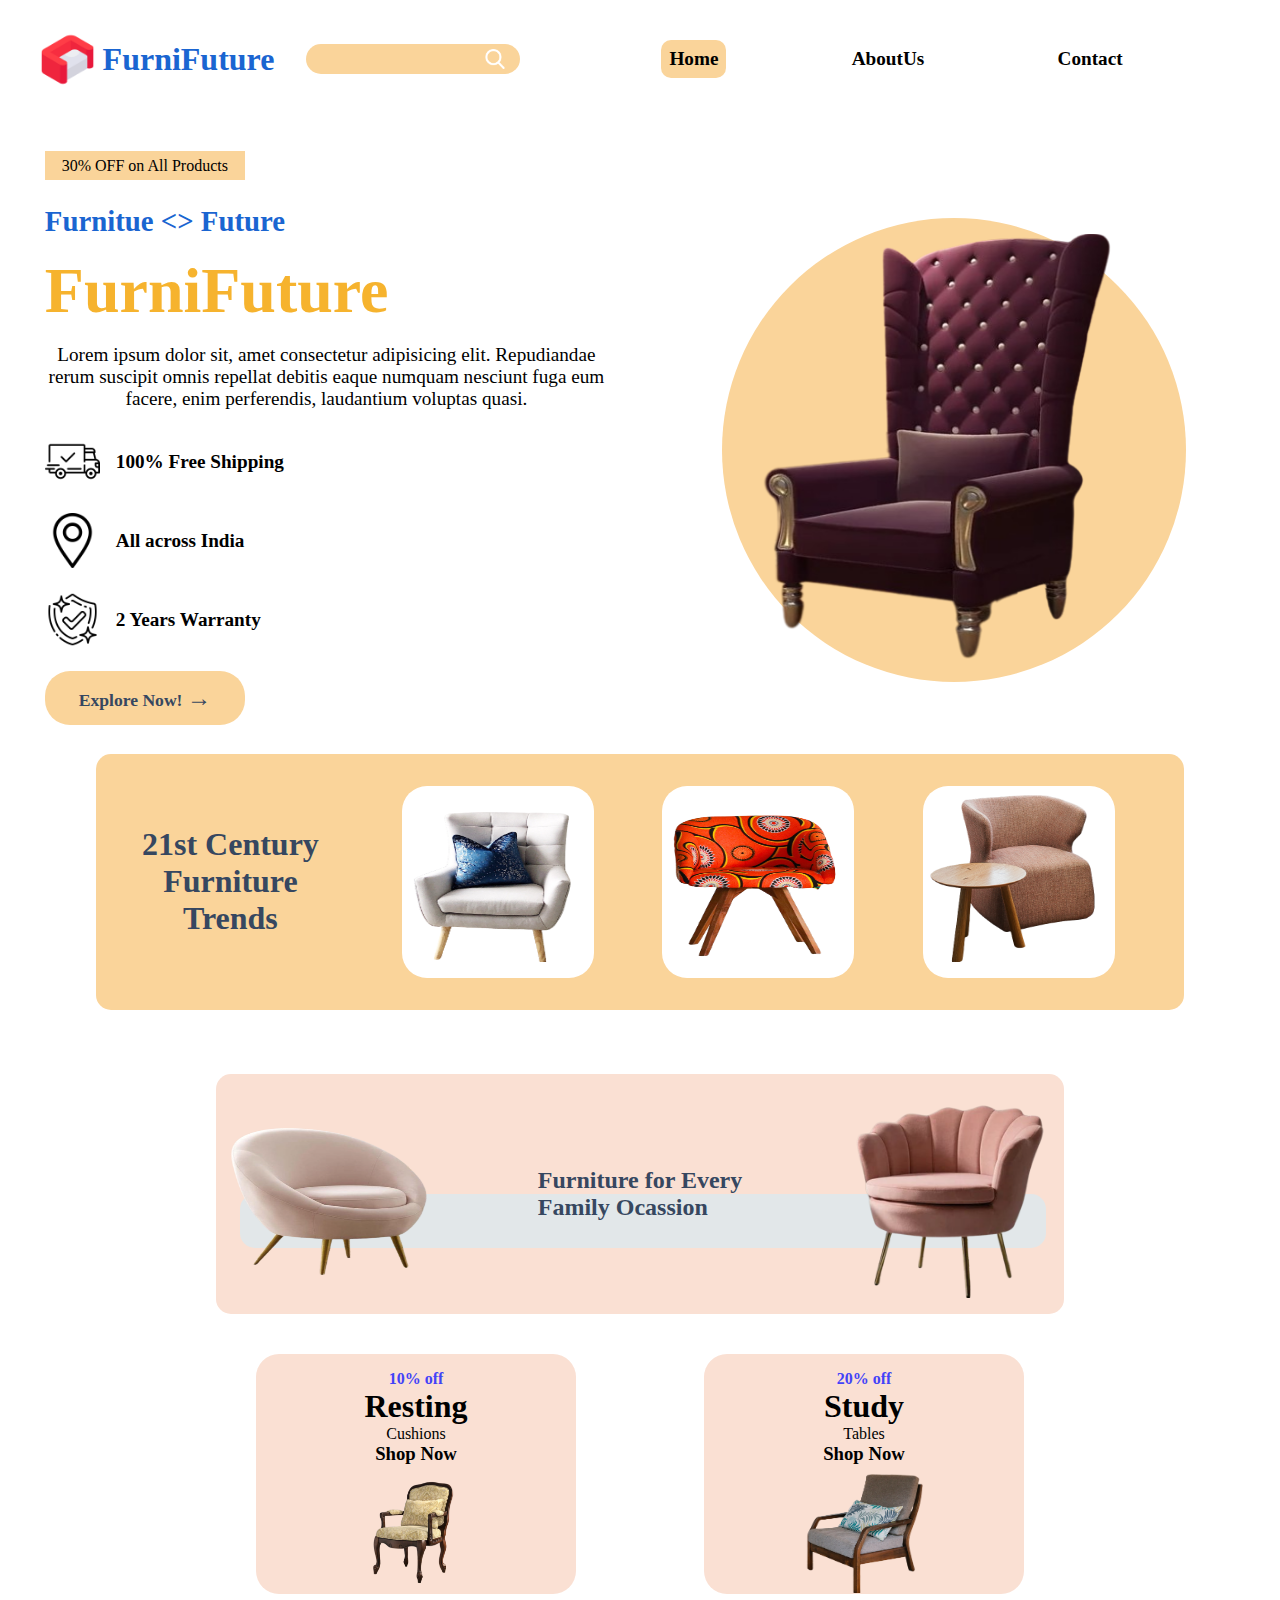
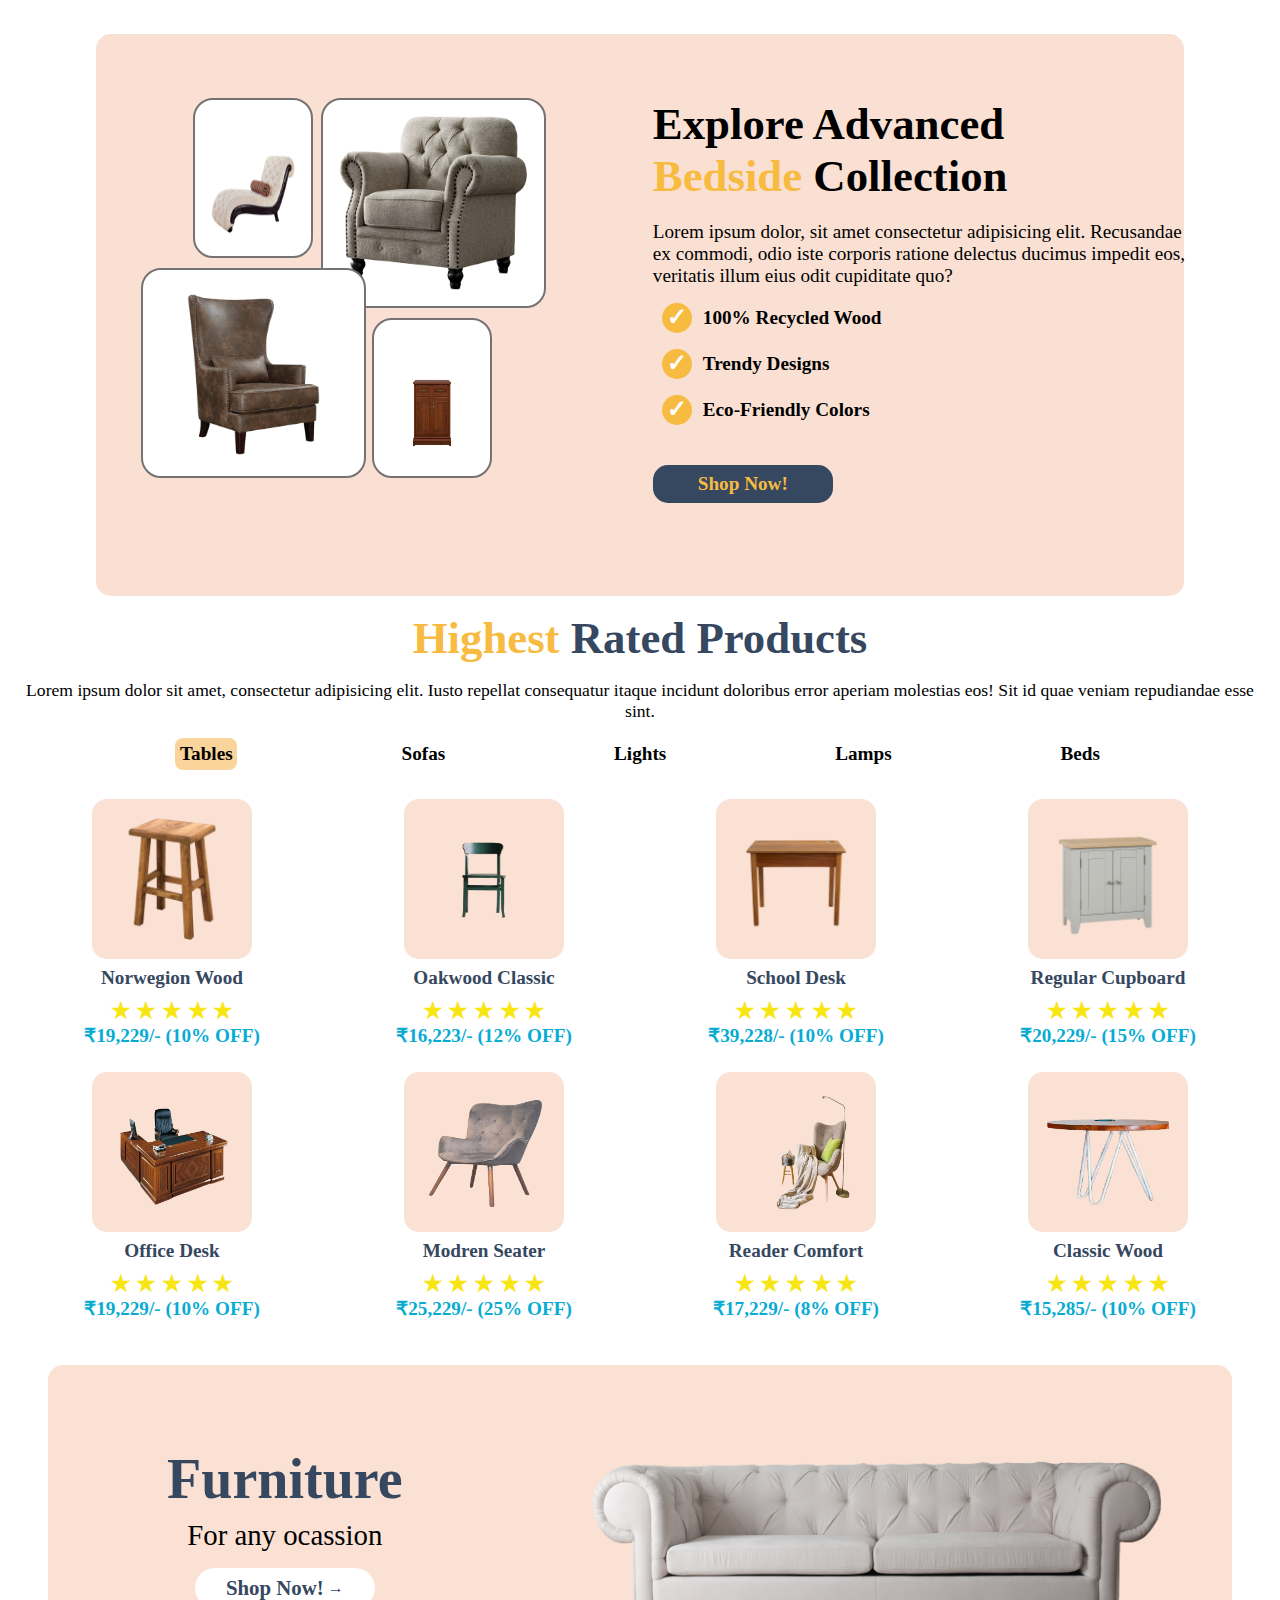
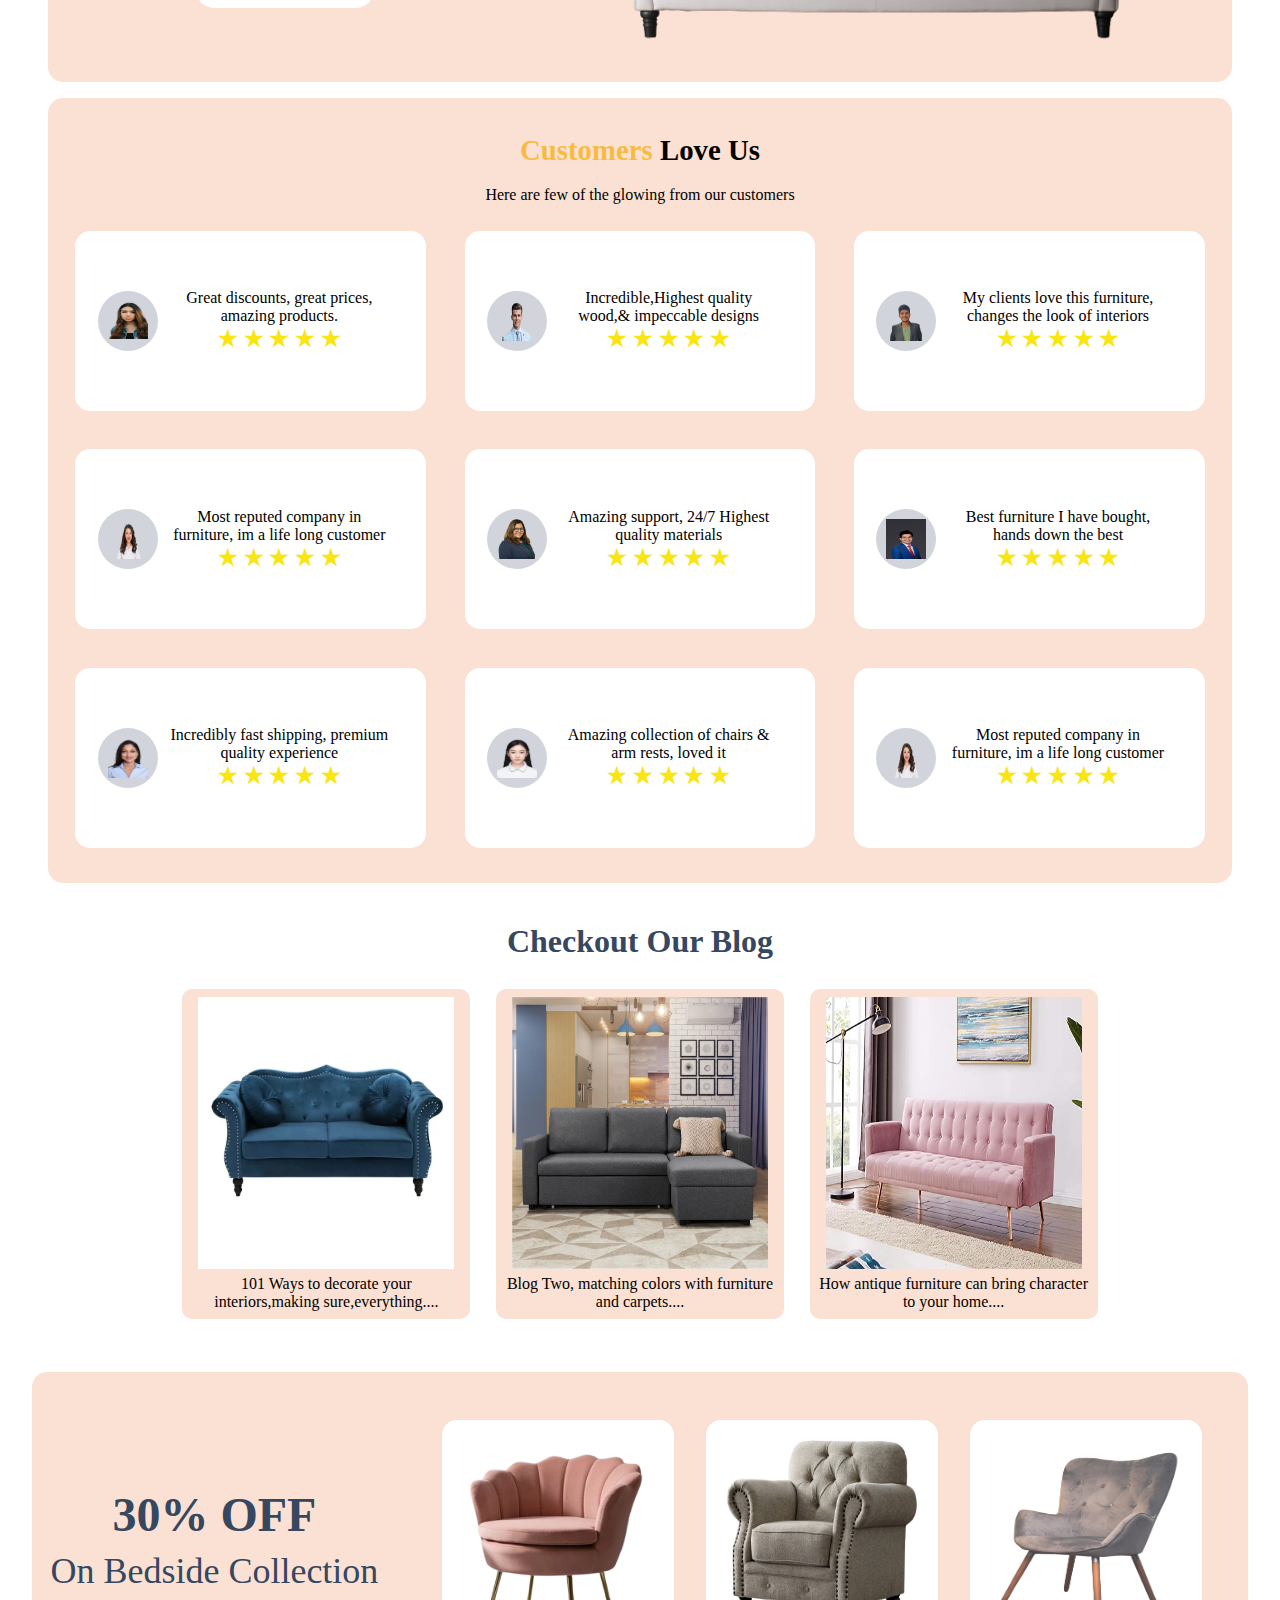
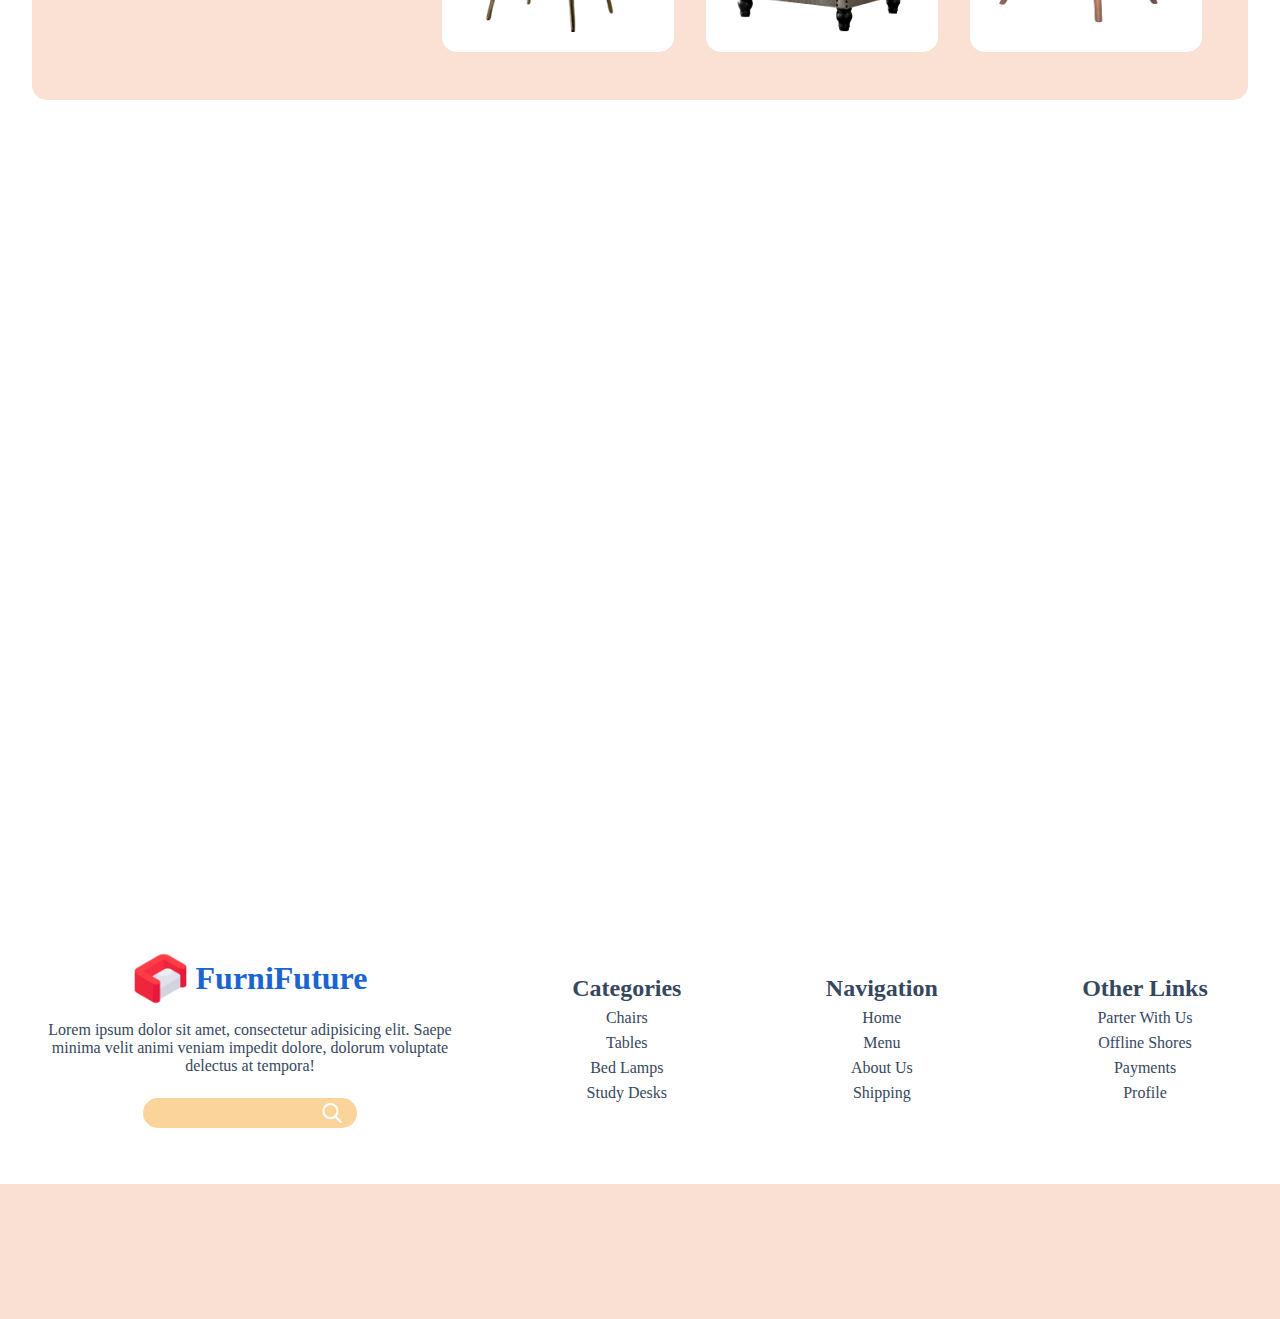
<file: index.html>
<!DOCTYPE html>
<html lang="en">

<head>
    <meta charset="UTF-8">
    <meta name="viewport" content="width=device-width, initial-scale=1.0">
    <title>FurniFuture</title>
    <link rel="icon" href="sofa.png">
    <link rel="stylesheet" href="style.css">
</head>

<body>
    <header>
        <div class="heading">
            <img src="sofa.png" alt="">
            <h1>FurniFuture</h1>
        </div>

        <form action="">
            <input type="text">
            <div class="search">
                <img src="search.png" alt="">
            </div>
        </form>
        <ul>
            <li style="background-color: #fad49a; border-radius: 10px;">Home</li>
            <li>AboutUs</li>
            <li>Contact</li>
        </ul>
    </header>

    <section class="two">
        <div class="left">
            <span id="discount">30% OFF on All Products</span>
            <h2>Furnitue <> Future</h2>
            <h1>FurniFuture</h1>
            <p style="text-align:center;" justify>Lorem ipsum dolor sit, amet consectetur adipisicing elit. Repudiandae rerum
                suscipit omnis repellat
                debitis eaque numquam nesciunt fuga eum facere, enim perferendis, laudantium voluptas quasi.</p>

            <div class="features">
                <div class="feature">
                    <img src="cargo.png" alt="">
                    <p>100% Free Shipping</p>
                </div>
                <div class="feature">
                    <img src="location.png" alt="">
                    <p>All across India</p>
                </div>
                <div class="feature">
                    <img src="warranty.png" alt="">
                    <p>2 Years Warranty</p>
                </div>
            </div>
            <div class="explore">
                <a href="explore.html"><button class="explore_button">Explore Now! <strong
                            style="font-size: 1.5rem;">→</strong></button></a>
            </div>


        </div>

        <div class="right">
            <img src="mainchair.png" alt="">
        </div>
    </section>

    <section class="three">
        <h1>21st Century Furniture Trends</h1>
        <div class="images">
            <div class="imgg"><img src="chair-2.png" alt=""></div>
            <div class="imgg"><img src="chair-3.png" alt=""></div>
            <div class="imgg"><img src="chair-1.png" alt=""></div>
        </div>

    </section>

    <section class="four">
        <div class="part_1">
            <img src="side-1.png" alt="">
            <h3>Furniture for Every <br>Family Ocassion</h3>
            <img src="side-2.png" alt="">
            <div class="design"></div>
        </div>
    </section>

    <section class="five">
        <div class="discount">
            <h4>10% off</h4>
            <h1>Resting</h1>
            <p>Cushions</p>
            <h3>Shop Now</h3>
            <img src="cushions-1.png.png" alt="">
        </div>
        <div class="discount">
            <h4>20% off</h4>
            <h1>Study</h1>
            <p>Tables</p>
            <h3>Shop Now</h3>
            <img src="cushions-2.png" alt="">
        </div>
    </section>

    <section class="six">
        <div class="left">
            <div class="six_img image1"><img src="left-1.png" alt=""></div>
            <div class="six_img image2"><img src="left-2.png" alt=""></div>
            <div class="six_img image3"><img src="left-3.png" alt=""></div>
            <div class="six_img image4"><img src="left-4.png" alt=""></div>
        </div>
        <div class="right">
            <h1 id="headd">Explore Advanced <span>Bedside</span> Collection</h1>
            <p>Lorem ipsum dolor, sit amet consectetur adipisicing elit. Recusandae ex commodi, odio iste corporis
                ratione delectus ducimus impedit eos, veritatis illum eius odit cupiditate quo?</p>
            <div class="pros">
                <div class="pro">
                    <h1 class="tick" style="color: white;">✓</h1>
                    <p>100% Recycled Wood</p>
                </div>
                <div class="pro">
                    <h1 class="tick" style="color: white;">✓</h1>
                    <p>Trendy Designs</p>
                </div>
                <div class="pro">
                    <h1 class="tick" style="color: white;">✓</h1>
                    <p>Eco-Friendly Colors</p>
                </div>
            </div>
            <button class="six_button">Shop Now!</button>

        </div>
    </section>

    <section class="seven">
        <h1><span>Highest</span> Rated Products</h1>
        <p>Lorem ipsum dolor sit amet, consectetur adipisicing elit. Iusto repellat consequatur itaque incidunt
            doloribus error aperiam molestias eos! Sit id quae veniam repudiandae esse sint.</p>
        <ul>
            <li style="background-color: #fad49a; border-radius: 8px;">Tables</li>
            <li>Sofas</li>
            <li>Lights</li>
            <li>Lamps</li>
            <li>Beds</li>
        </ul>
        <div class="products">
            <div class="product">
                <img src="page7_1.png" alt="">
                <h1>Norwegion Wood</h1>
                <h3 class="star">★ ★ ★ ★ ★</h3>
                <h2>₹19,229/- <span>(10% OFF)</span></h2>
            </div>
            <div class="product">
                <img src="page7_2.png" alt="">
                <h1>Oakwood Classic</h1>
                <h3 class="star">★ ★ ★ ★ ★</h3>
                <h2>₹16,223/- <span>(12% OFF)</span></h2>
            </div>
            <div class="product">
                <img src="page7_3.png" alt="">
                <h1>School Desk</h1>
                <h3 class="star">★ ★ ★ ★ ★</h3>
                <h2>₹39,228/- <span>(10% OFF)</span></h2>
            </div>
            <div class="product">
                <img src="page7_4.png" alt="">
                <h1>Regular Cupboard</h1>
                <h3 class="star">★ ★ ★ ★ ★</h3>
                <h2>₹20,229/- <span>(15% OFF)</span></h2>
            </div>
            <div class="product">
                <img src="page7_5.png" alt="">
                <h1>Office Desk</h1>
                <h3 class="star">★ ★ ★ ★ ★</h3>
                <h2>₹19,229/- <span>(10% OFF)</span></h2>
            </div>
            <div class="product">
                <img src="page7_6.png" alt="">
                <h1>Modren Seater</h1>
                <h3 class="star">★ ★ ★ ★ ★</h3>
                <h2>₹25,229/- <span>(25% OFF)</span></h2>
            </div>
            <div class="product">
                <img src="page7_7.png" alt="">
                <h1>Reader Comfort</h1>
                <h3 class="star">★ ★ ★ ★ ★</h3>
                <h2>₹17,229/- <span>(8% OFF)</span></h2>
            </div>
            <div class="product">
                <img src="page7_8.png" alt="">
                <h1>Classic Wood</h1>
                <h3 class="star">★ ★ ★ ★ ★</h3>
                <h2>₹15,285/- <span>(10% OFF)</span></h2>
            </div>
        </div>

        <div class="bottom">
            <div class="left">
                <h1>Furniture</h1>
                <p>For any ocassion</p>
                <button>Shop Now!<strong
                        style="font-size: 1rem; width: 20px; font-weight: bolder; padding: 4px;">→</strong></button>
            </div>
            <div class="right">
                <img src="bigSofa.png" alt="">
            </div>
        </div>
    </section>

    <section class="eight">
        <h1><span>Customers</span> Love Us</h1>
        <p>Here are few of the glowing from our customers</p>
        <div class="reviews">

            <!-- <div class="first"> -->
            <div class="review">
                <div class="left">
                    <div><img src="c1.png" alt=""></div>
                </div>
                <div class="right">
                    <p>Great discounts, great prices, amazing products.</p>
                    <h3 class="star">★ ★ ★ ★ ★</h3>
                </div>
            </div>
            <div class="review">
                <div class="left"><img src="c2.png" alt=""></div>
                <div class="right">
                    <p>Incredible,Highest quality wood,& impeccable designs</p>
                    <h3 class="star">★ ★ ★ ★ ★</h3>
                </div>
            </div>
            <div class="review">
                <div class="left"><img src="c3.png" alt=""></div>
                <div class="right">
                    <p>My clients love this furniture, changes the look of interiors</p>
                    <h3 class="star">★ ★ ★ ★ ★</h3>
                </div>
            </div>
            <!-- </div> -->
            <!-- <div class="second"> -->
            <div class="review">
                <div class="left"><img src="c4.png" alt=""></div>
                <div class="right">
                    <p>Most reputed company in furniture, im a life long customer</p>
                    <h3 class="star">★ ★ ★ ★ ★</h3>
                </div>
            </div>
            <div class="review">
                <div class="left"><img src="c5.png" alt=""></div>
                <div class="right">
                    <p>Amazing support, 24/7 Highest quality materials</p>
                    <h3 class="star">★ ★ ★ ★ ★</h3>
                </div>
            </div>
            <!-- </div> -->
            <!-- <div class="third"> -->
            <div class="review">
                <div class="left"><img src="c6.png" alt=""></div>
                <div class="right">
                    <p>Best furniture I have bought, hands down the best</p>
                    <h3 class="star">★ ★ ★ ★ ★</h3>
                </div>
            </div>
            <div class="review">
                <div class="left"><img src="c7.png" alt=""></div>
                <div class="right">
                    <p>Incredibly fast shipping, premium quality experience</p>
                    <h3 class="star">★ ★ ★ ★ ★</h3>
                </div>
            </div>
            <div class="review">
                <div class="left"><img src="c8.png" alt=""></div>
                <div class="right">
                    <p>Amazing collection of chairs & arm rests, loved it</p>
                    <h3 class="star">★ ★ ★ ★ ★</h3>
                </div>
            </div>
            <!-- </div> -->
            <div class="review">
                <div class="left"><img src="c4.png" alt=""></div>
                <div class="right">
                    <p>Most reputed company in furniture, im a life long customer</p>
                    <h3 class="star">★ ★ ★ ★ ★</h3>
                </div>
            </div>
        </div>
    </section>
    <h1 style="text-align: center; margin-top: 2.5rem; color: #364760;" class="nine_head">Checkout Our Blog</h1>
    <section class="nine">

        <div class="blog">
            <img src="blog1.png" alt="">
            <p>101 Ways to decorate your interiors,making sure,everything....</p>
        </div>
        <div class="blog">
            <img src="blog2.png" alt="">
            <p>Blog Two, matching colors with furniture and carpets....</p>
        </div>
        <div class="blog">
            <img src="blog3.png" alt="">
            <p>How antique furniture can bring character to your home....</p>
        </div>
    </section>

    <section class="ten">
        <div class="data">
            <h1 style="color:#364760;">30% OFF</h1>
            <h2 style="color: #364760;">On Bedside Collection</h2>
        </div>
        <div class="imggg">
            <div class="imgs">
                <img src="bedside1.png" alt="">
            </div>
            <div class="imgs">
                <img src="bedside2.png" alt="">
            </div>
            <div class="imgs">
                <img src="bedside3.png" alt="">
            </div>
        </div>
    </section>

    <section class="map">
        <iframe
            src="https://www.google.com/maps/embed?pb=!1m18!1m12!1m3!1d60885.92101598687!2d78.33237604863281!3d17.489839399999997!2m3!1f0!2f0!3f0!3m2!1i1024!2i768!4f13.1!3m3!1m2!1s0x3bcb91252df7a861%3A0x85855bfeef2fe68b!2sTOWN%20FURNITURE!5e0!3m2!1sen!2sin!4v1712148063319!5m2!1sen!2sin"
            width="600" height="450" style="border:0;" allowfullscreen="" loading="lazy"
            referrerpolicy="no-referrer-when-downgrade"></iframe>

    </section>

    <footer>
        <div class="left">
            <div class="heading">
                <img src="sofa.png" alt="">
                <h1>FurniFuture</h1>
            </div>
            <p>Lorem ipsum dolor sit amet, consectetur adipisicing elit. Saepe minima velit animi veniam impedit dolore,
                dolorum voluptate delectus at tempora!</p>

            <form action="">
                <input type="text">
                <div class="search">
                    <img src="search.png" alt="">
                </div>
            </form>
        </div>
        <div class="right">
            <div class="info">
                <h2>Categories</h2>
                <ul>
                    <li>Chairs</li>
                    <li>Tables</li>
                    <li>Bed Lamps</li>
                    <li>Study Desks</li>
                </ul>
            </div>
            <div class="info">
                <h2>Navigation</h2>
                <ul>
                    <li>Home</li>
                    <li>Menu</li>
                    <li>About Us</li>
                    <li>Shipping</li>
                </ul>
            </div>
            <div class="info">
                <h2>Other Links</h2>
                <ul>
                    <li>Parter With Us</li>
                    <li>Offline Shores</li>
                    <li>Payments</li>
                    <li>Profile</li>
                </ul>
            </div>
        </div>

    </footer>

    <section class="empty"></section>

</body>

</html>
</file>
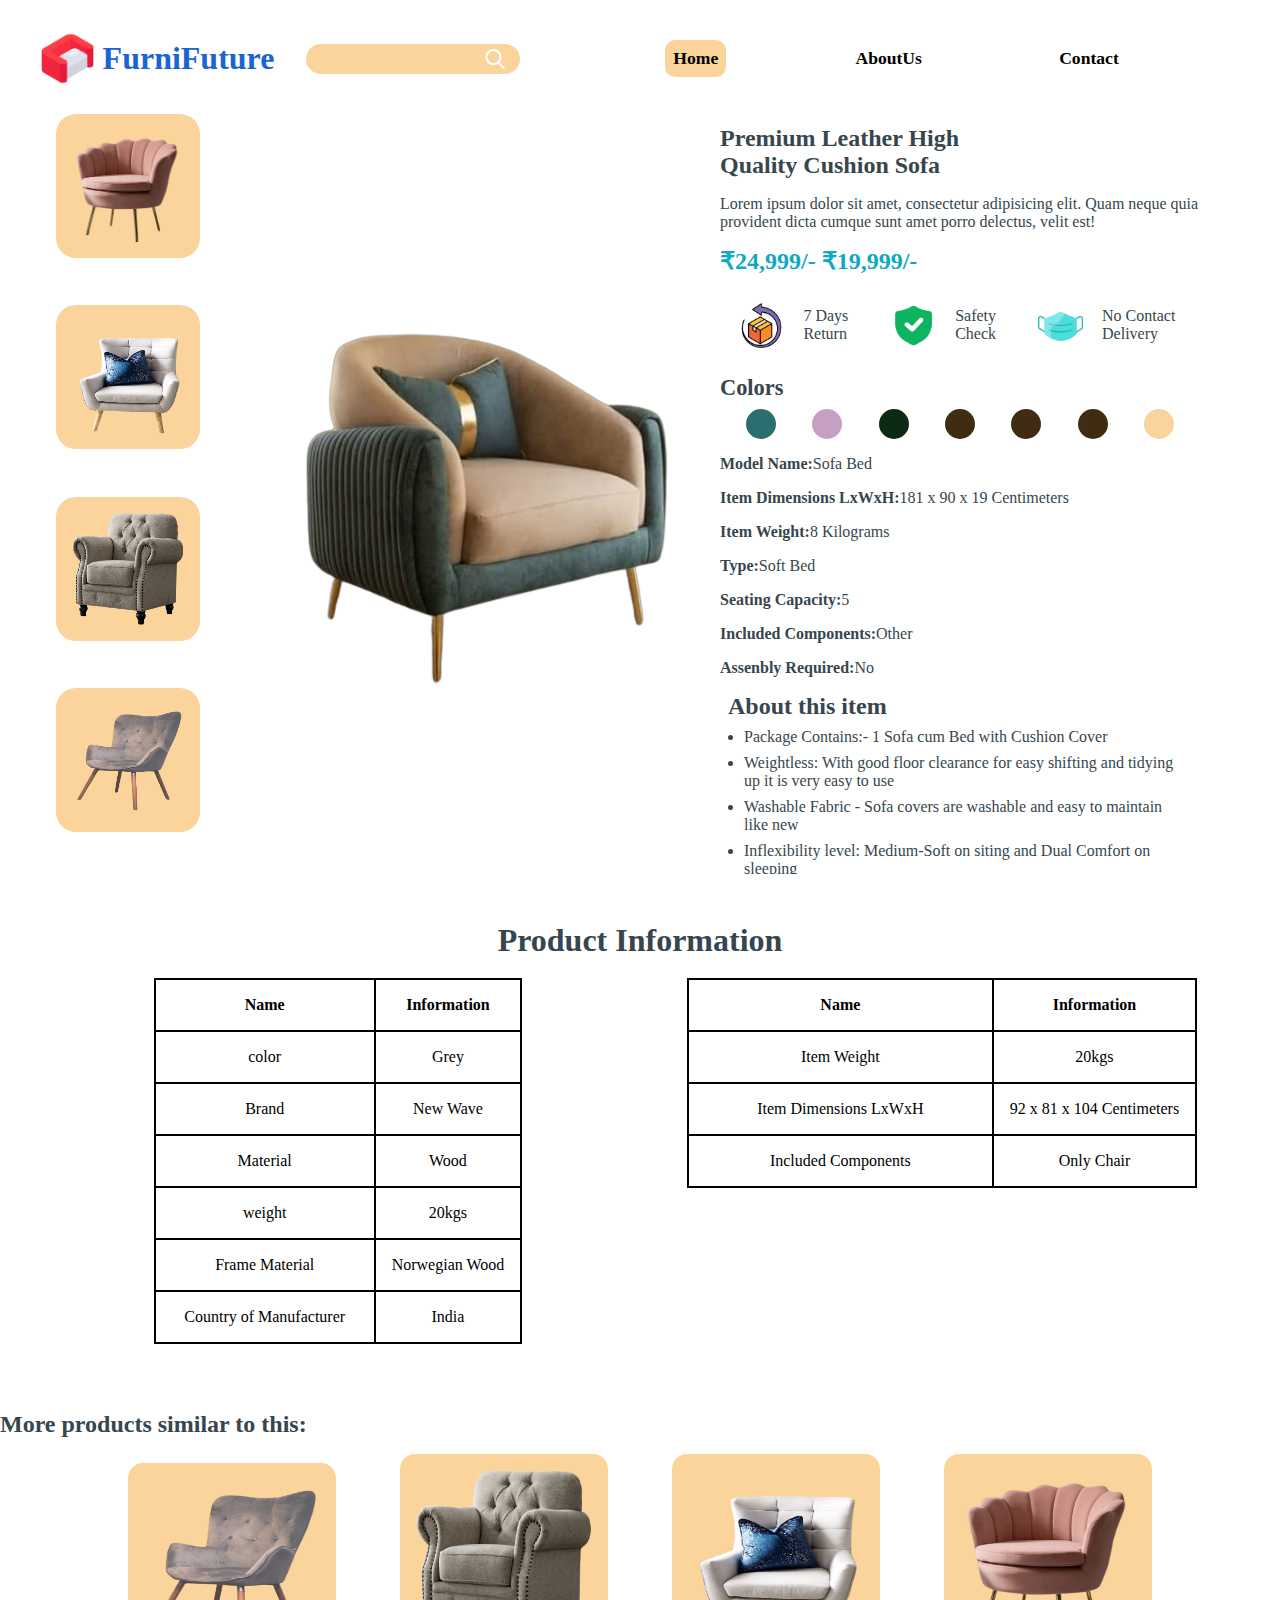
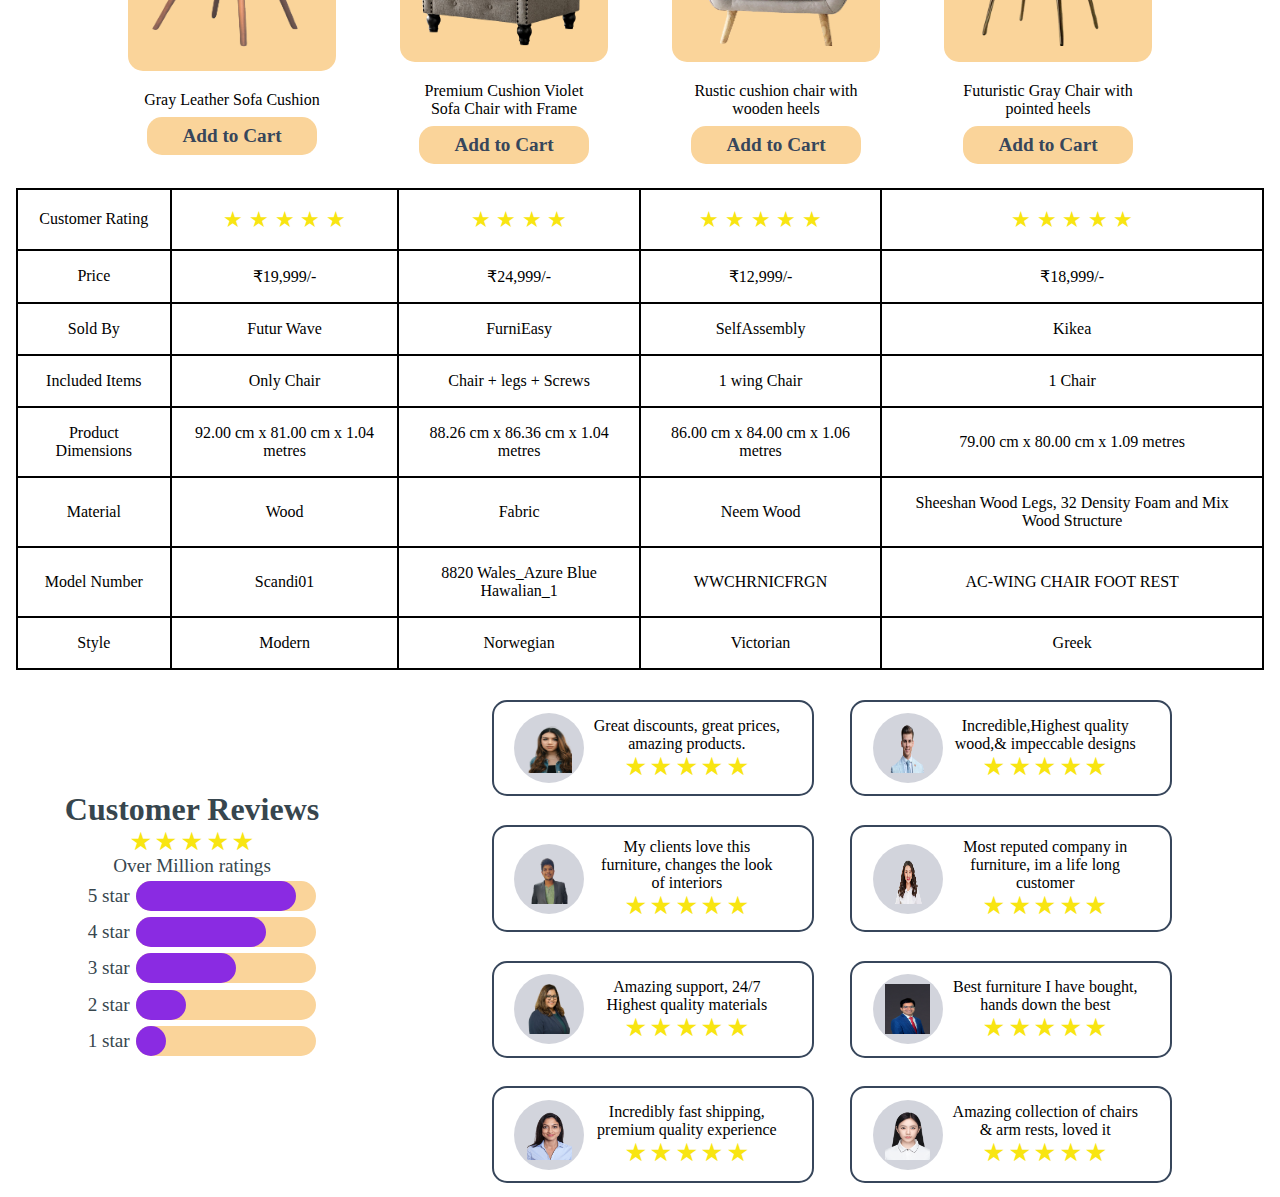
<file: explore.html>
<html lang="en">

<head>
    <meta charset="UTF-8">
    <meta name="viewport" content="width=device-width, initial-scale=1.0">
    <title>FurniFuture</title>
    <link rel="icon" href="sofa.png">
    <link rel="stylesheet" href="style2.css">
</head>

<body>
    <header>
        <div class="heading">
            <img src="sofa.png" alt="">
            <h1>FurniFuture</h1>
        </div>

        <form action="">
            <input type="text">
            <div class="search">
                <img src="search.png" alt="">
            </div>
        </form>
        <ul>
            <li style="background-color: #fad49a; border-radius: 10px;">Home</li>
            <li>AboutUs</li>
            <li>Contact</li>
        </ul>
    </header>

    <section class="one">
        <div class="left">
            <div class="imgs">
                <img src="explore_1.png" alt="">
            </div>
            <div class="imgs">
                <img src="explore_2.png" alt="">
            </div>
            <div class="imgs">
                <img src="explore_3.png" alt="">
            </div>
            <div class="imgs">
                <img src="explore_4.png" alt="">
            </div>
        </div>

        <div class="middle">
            <img src="explore_main.png" alt="">
        </div>
        <div class="right">
            <h1>Premium Leather High <br> Quality Cushion Sofa</h1>
            <p>Lorem ipsum dolor sit amet, consectetur adipisicing elit. Quam neque quia provident dicta cumque sunt
                amet porro delectus, velit est!</p>
            <h2>₹24,999/- ₹19,999/-</h2>

            <div class="features">
                <div class="frature">
                    <img src="return.png" alt="">
                    <p>7 Days Return</p>
                </div>
                <div class="frature">
                    <img src="safety.png" alt="">
                    <p>Safety Check</p>
                </div>
                <div class="frature">
                    <img src="mask (1).png" alt="">
                    <p>No Contact Delivery</p>
                </div>
            </div>
            <h3 style="color: #37464e; font-weight: bold; font-size: 1.4rem; margin-top: 1rem;">Colors</h3>
            <div class="colors">
                <div class="c1"></div>
                <div class="c2"></div>
                <div class="c3"></div>
                <div class="c4"></div>
                <div class="c5"></div>
                <div class="c6"></div>
                <div class="c7"></div>
            </div>

            <div class="dettails">
                <p><strong>Model Name:</strong>Sofa Bed</p>
                <p><strong>Item Dimensions LxWxH:</strong>181 x 90 x 19 Centimeters</p>
                <p><strong>Item Weight:</strong>8 Kilograms</p>
                <p><strong>Type:</strong>Soft Bed</p>
                <p><strong>Seating Capacity:</strong>5</p>
                <p><strong>Included Components:</strong>Other</p>
                <p><strong>Assenbly Required:</strong>No</p>
            </div>

            <div class="about">
                <h1>About this item</h1>
                <ul>
                    <li>Package Contains:- 1 Sofa cum Bed with Cushion Cover</li>
                    <li>Weightless: With good floor clearance for easy shifting and tidying up it is very easy to use
                    </li>
                    <li>Washable Fabric - Sofa covers are washable and easy to maintain like new</li>

                    <li>Inflexibility level: Medium-Soft on siting and Dual Comfort on sleeping</li>
                    <li>The Sofa delivered to your door steps direct from our factory, at our factory price (free
                        delivery)</li>
                </ul>
            </div>
        </div>
    </section>

    <section class="two">
        <h1 style="color: #37464e;">Product Information</h1>
        <div class="info">
            <div class="left">
                <table>


                    <tr>
                        <th>Name</th>
                        <th>Information</th>
                    </tr>
                    <tr>
                        <td>color</td>
                        <td>Grey</td>
                    </tr>
                    <tr>
                        <td>Brand</td>
                        <td>New Wave</td>
                    </tr>
                    <tr>
                        <td>Material</td>
                        <td>Wood</td>
                    </tr>
                    <tr>
                        <td>weight</td>
                        <td>20kgs</td>
                    </tr>
                    <tr>
                        <td>Frame Material</td>
                        <td>Norwegian Wood</td>
                    </tr>
                    <tr>
                        <td>Country of Manufacturer</td>
                        <td>India</td>
                    </tr>

                </table>
            </div>
            <div class="right">
                <table>
                    <tr>
                        <th>Name</th>
                        <th>Information</th>
                    </tr>
                    <tr>
                        <td>Item Weight</td>
                        <td>20kgs</td>
                    </tr>
                    <tr>
                        <td>Item Dimensions LxWxH</td>
                        <td>92 x 81 x 104 Centimeters</td>
                    </tr>
                    <tr>
                        <td>Included Components</td>
                        <td>Only Chair</td>
                    </tr>

                </table>
            </div>
        </div>
    </section>

    <section class="three">
        <h2 style="color: #37464e;">More products similar to this:</h2>
        <div class="products">
            <div class="product">
                <div class="chair">
                    <img src="explore_4.png" alt="">
                </div>
                <p>Gray Leather Sofa Cushion</p>
                <button class="button">Add to Cart</button>
            </div>
            <div class="product">
                <div class="chair">
                    <img src="explore_3.png" alt="">
                </div>
                <p>Premium Cushion Violet Sofa Chair with Frame</p>
                <button class="button">Add to Cart</button>
            </div>
            <div class="product">
                <div class="chair">
                    <img src="explore_2.png" alt="">
                </div>
                <p>Rustic cushion chair with wooden heels </p>
                <button class="button">Add to Cart</button>
            </div>
            <div class="product">
                <div class="chair">
                    <img src="explore_1.png" alt="">

                </div>
                <p>Futuristic Gray Chair with pointed heels</p>
                <button class="button">Add to Cart</button>
            </div>
        </div>
    </section>

    <section class="four">
        <table>
            <tr>
                <td>Customer Rating</td>
                <td class="star">★ ★ ★ ★ ★</td>
                <td class="star">★ ★ ★ ★ </td>
                <td class="star">★ ★ ★ ★ ★</td>
                <td class="star">★ ★ ★ ★ ★</td>
            </tr>
            <tr>
                <td>Price</td>
                <td>₹19,999/-</td>
                <td>₹24,999/-</td>
                <td>₹12,999/-</td>
                <td>₹18,999/-</td>
            </tr>
            <tr>
                <td>Sold By</td>
                <td>Futur Wave</td>
                <td>FurniEasy</td>
                <td>SelfAssembly</td>
                <td>Kikea</td>
            </tr>
            <tr>
                <td>Included Items</td>
                <td>Only Chair</td>
                <td>Chair + legs + Screws</td>
                <td>1 wing Chair</td>
                <td>1 Chair</td>

            </tr>
            <tr>
                <td>Product Dimensions</td>
                <td>92.00 cm x 81.00 cm x 1.04 metres</td>
                <td>88.26 cm x 86.36 cm x 1.04 metres</td>
                <td>86.00 cm x 84.00 cm x 1.06 metres</td>
                <td>79.00 cm x 80.00 cm x 1.09 metres</td>
            </tr>

            <tr>
                <td>Material</td>
                <td>Wood</td>
                <td>Fabric</td>
                <td>Neem Wood</td>
                <td>Sheeshan Wood Legs, 32 Density Foam and Mix Wood Structure</td>

            </tr>

            <tr>
                <td>Model Number</td>
                <td>Scandi01</td>
                <td>8820 Wales_Azure Blue Hawalian_1</td>
                <td>WWCHRNICFRGN</td>
                <td>AC-WING CHAIR FOOT REST</td>
            </tr>

            <tr>
                <td>Style</td>
                <td>Modern</td>
                <td>Norwegian</td>
                <td>Victorian</td>
                <td>Greek</td>
            </tr>

        </table>
    </section>

    <section class="five">
        <div class="left">
            <h1>Customer Reviews</h1>
            <h1 class="star">★ ★ ★ ★ ★</h1>
            <p>Over Million ratings</p>

            <div class="rating">
                <p>5 star</p>
                <div class="class">
                    <div class="star5">
                    </div>
                </div>
            </div>
            <div class="rating">
                <p>4 star</p>
                <div class="class">
                    <div class="star4">
                    </div>
                </div>
            </div>
            <div class="rating">
                <p>3 star</p>
                <div class="class">
                    <div class="star3">
                    </div>
                </div>
            </div>
            <div class="rating">
                <p>2 star</p>
                <div class="class">
                    <div class="star2">
                    </div>
                </div>
            </div>
            <div class="rating">
                <p>1 star</p>
                <div class="class">
                    <div class="star1">
                    </div>
                </div>
            </div>
        </div>

        <div class="reviews">

            <!-- <div class="first"> -->
            <div class="review">
                <div class="left">
                    <div><img src="c1.png" alt=""></div>
                </div>
                <div class="right">
                    <p>Great discounts, great prices, amazing products.</p>
                    <h3 class="star">★ ★ ★ ★ ★</h3>
                </div>
            </div>
            <div class="review">
                <div class="left"><img src="c2.png" alt=""></div>
                <div class="right">
                    <p>Incredible,Highest quality wood,& impeccable designs</p>
                    <h3 class="star">★ ★ ★ ★ ★</h3>
                </div>
            </div>
            <div class="review">
                <div class="left"><img src="c3.png" alt=""></div>
                <div class="right">
                    <p>My clients love this furniture, changes the look of interiors</p>
                    <h3 class="star">★ ★ ★ ★ ★</h3>
                </div>
            </div>
            <!-- </div> -->
            <!-- <div class="second"> -->
            <div class="review">
                <div class="left"><img src="c4.png" alt=""></div>
                <div class="right">
                    <p>Most reputed company in furniture, im a life long customer</p>
                    <h3 class="star">★ ★ ★ ★ ★</h3>
                </div>
            </div>
            <div class="review">
                <div class="left"><img src="c5.png" alt=""></div>
                <div class="right">
                    <p>Amazing support, 24/7 Highest quality materials</p>
                    <h3 class="star">★ ★ ★ ★ ★</h3>
                </div>
            </div>
            <!-- </div> -->
            <!-- <div class="third"> -->
            <div class="review">
                <div class="left"><img src="c6.png" alt=""></div>
                <div class="right">
                    <p>Best furniture I have bought, hands down the best</p>
                    <h3 class="star">★ ★ ★ ★ ★</h3>
                </div>
            </div>
            <div class="review">
                <div class="left"><img src="c7.png" alt=""></div>
                <div class="right">
                    <p>Incredibly fast shipping, premium quality experience</p>
                    <h3 class="star">★ ★ ★ ★ ★</h3>
                </div>
            </div>
            <div class="review">
                <div class="left"><img src="c8.png" alt=""></div>
                <div class="right">
                    <p>Amazing collection of chairs & arm rests, loved it</p>
                    <h3 class="star">★ ★ ★ ★ ★</h3>
                </div>
            </div>
            
        </div>

    </section>

</body>

</html>
</file>
<file: style.css>
* {
    margin: 0;
    padding: 0;
    box-sizing: border-box;
    font-family: 'Times New Roman', Times, serif;
}

.heading img {
    width: 55px;
}

.heading h1 {
    margin-left: 1rem;
    color: #1a65d1;
}

.heading {
    display: flex;
    justify-content: center;
    align-items: center;
}

.search img {
    width: 20px;
    filter: invert(100%);

}

.search {
    background: #fad49a;
    display: flex;
    align-items: center;
    padding: 5px 15px;
    border-top-right-radius: 20px;
    border-bottom-right-radius: 20px;
    /* width: 1rem; 	 */
}

form {
    display: flex;
    align-self: center;
    justify-content: center;
    padding: 0.8rem;


}

form input {
    border: none;
    outline: none;
    background-color: #fad49a;
    border-top-left-radius: 20px;
    border-bottom-left-radius: 20px;
}

header ul {
    display: flex;
    justify-content: space-evenly;
    list-style: none;
    margin: 1rem;
    font-weight: bolder;
    font-size: 1.1rem;
}

header {
    margin: 1.2rem;
}

/* ---------------------TWO---------------------- */

.two {
    margin: 0.8rem;
}

.two span {
    font-size: 1rem;
    display: block;
    background-color: #fad49a;
    padding: 0.35rem;
    margin: 25px 0;
    width: 200px;
    text-align: center;
}

.two .left h2 {
    color: #1a65d1;
    font-size: 1.8rem
}

.two .left h1 {
    font-size: 2.8rem;
    color: #f6b32e;
    margin: 1rem 0;
}

.two .left .features {
    margin: 1.5rem 0;
}

.two .left .features .feature {
    display: flex;
    align-items: center;
    margin: 1.5rem 0;
}

.two .left .features .feature p {
    padding-left: 1rem;
    font-weight: bold;
}

.two .left .features .feature img {
    width: 55px;
}

.explore_button {
    background-color: #fad49a;
    height: 6vh;
    width: 200px;
    border: none;
    border-radius: 25px;
    font-size: 1.1rem;
    font-weight: bold;
    color: #364760;
    cursor: pointer;
}


.two .right {
    background: #fad49a;
    margin: 2rem;
    display: flex;
    justify-content: center;
    align-items: center;
    border-radius: 50%;
    width: 18rem;
    height: 18rem;
}

.two .right img {
    width: 16rem;
    height: 16rem;
    margin: auto;
}

/* ---------------------THREE---------------------- */

.three .imgg img {
    width: 13rem;
    height: 13rem;

}

.three .imgg {
    width: 14rem;
    height: 14rem;
    background-color: white;
    margin: 1rem;
    border-radius: 25px;
}

.three h1 {
    color: #364760;
    width: 82%;
    margin: 1rem;
    font-size: 1.8rem;
    text-align: center;

}

.three {
    background-color: #fad49a;
    margin: 4rem 1.5rem;
    padding: 1rem;
    display: flex;
    flex-direction: column;
    justify-content: center;
    align-items: center;
    border-radius: 15px;
    margin-bottom: 1.5rem;

}

/* ---------------------------FOUR---------------------------- */

.four .part_1 h3 {
    /* text-align: center; */
    color: #364760;
    font-size: 1.5rem;
}

.four .part_1 {
    background-color: #fae0d3;
    display: flex;
    flex-direction: column;
    align-items: center;
    margin: 1rem 1.5rem;
    border-radius: 15px;

}

.four .part_1 img {
    height: 13rem;
    width: 13rem;
    margin: 3rem 0.5rem;
}


/* ------------------------FIVE------------------------- */

.five {

    display: flex;
    flex-direction: column;
    margin: 1rem;
    border-radius: 15px;
    display: flex;
    flex-direction: column;
    justify-content: center;
    align-items: center;
}

.five .discount img {
    width: 8rem;
    height: 8rem;
}

.five .discount {
    display: flex;
    flex-direction: column;
    align-items: center;
    background-color: #fae0d3;
    margin: 1rem;
    padding: 1rem;
    height: 15rem;
    width: 15rem;
    border-radius: 23px;

}

.five .discount h4 {
    font-size: 1rem;
    color: rgb(67, 67, 248);
}

/* ------------------------SIX------------------------ */

.six {
    background-color: #fae0d3;
    margin: 1rem;
    border-radius: 15px;

}

.six .left .six_img img {
    background-color: white;
    width: 9rem;
    height: 9rem;
    border-radius: 15px;
    margin: 0.8rem;
    padding: 1rem;
    border: 2px solid rgb(116, 114, 114);
}

.six .left .six_img {
    margin: 0rem auto;
}

.six .left {
    display: grid;
    grid-template-columns: 1fr 1fr;
    margin-top: 1.2rem;
}

.six .right {
    margin: 1rem;
    padding-bottom: 1.5rem;

}

.six .right h1 {
    font-size: 1.5rem;
    margin-bottom: 1.2rem;
}

.six .right h1 span {
    color: #f8bb42;
}

.six .right p {
    font-size: 1rem;
}

.six .right .pros .pro .tick {
    background-color: #f8bb42;
    border-radius: 50%;
    height: 30px;
    width: 30px;
    text-align: center;
    margin: 0 1px;
    /* filter: invert(100%); */
}

.six .right .pros .pro {
    margin: 1rem 0.5rem;
    display: flex;
    align-items: center;
}

.pros .pro p {
    padding-left: 10px;
    font-weight: bold;
}

.six_button {
    border: none;
    padding: 0.5rem 1rem;
    width: 180px;
    border-radius: 15px;
    font-weight: bold;
    font-size: 1.2rem;
    color: #f8bb42;
    background-color: #364760;
    margin-top: 1.5rem;

}

.star {
    color: #f8e511;
    font-size: 1.4rem;
}

/* --------------------SEVEN--------------------- */

.seven {
    margin: 1rem;
}

.seven h1 {
    color: #364760;
    margin: 1rem;
    text-align: center;
}

.seven h1 span {
    color: #f8bb42;
}

.seven ul {
    list-style: none;
    display: flex;
    justify-content: space-around;
    padding: 1rem 0;
    font-size: 1rem;
    font-weight: bold;
}

.seven ul li {
    padding: 0.3rem;
}

.seven .products {

    border-radius: 15px;
    display: flex;
    flex-direction: column;
}

.seven .products .product img {
    width: 10rem;
    height: 10rem;
    background-color: #fbe1d3;
    padding: 1.2rem;
    border-radius: 15px;
}

.seven .products .product {
    margin: 0.8rem;
    display: flex;
    flex-direction: column;
    align-items: center;
    justify-content: center;
}

.seven .products .product h1 {
    font-size: 1.2rem;
    margin: 8px;

}

.seven .products .product h2 {
    font-size: 1.2rem;
    color: #08acd3;
}

.seven .bottom .left {
    display: flex;
    flex-direction: column;
    justify-content: center;
    align-items: center;
}

.seven .bottom .left h1 {
    font-size: 2.2rem;
    margin: 8px;
}

.seven .bottom .left p {
    font-size: 2rem;

}

.seven .bottom .left button {
    background: white;
    padding: 7px;
    width: 180px;
    border: none;
    border-radius: 25px;
    font-size: 1.3rem;
    font-weight: bold;
    color: #364760;
    display: flex;
    justify-content: center;
    align-items: center;
    margin-top: 1rem;
}

.seven .bottom .right img {
    width: 75%;
    margin-top: 3rem;
    margin-bottom: 1rem;
}

.seven .bottom .right {
    display: flex;
    align-items: center;
    justify-content: center;
}

.seven .bottom {
    background-color: #fbe1d3;
    border-radius: 15px;
    margin-top: 1.5rem;
}

/* --------------------------EIGHT----------------------- */

.eight {
    background-color: #fbe1d3;
    margin: 1rem;
    border-radius: 15px;
    padding: 0.5rem;
    padding-bottom: 1rem;
}

.eight h1 {
    text-align: center;
    margin: 1.2rem;
    padding-top: 0.5rem;
    font-size: 1.8rem;

}

.eight h1 span {
    color: #f8bb42;
}

.eight p {
    text-align: center;
}

.eight .reviews {
    display: flex;
    flex-direction: column;
    align-items: center;
    justify-content: center;
    margin-top: 0.5rem;

}

.eight .reviews .review {
    display: grid;
    grid-template-columns: 25% 75%;
    /* align-items: center;
    justify-content: center; */
    background-color: white;
    margin: 0.9rem 0.5rem;
    padding: 0.7rem;
    border-radius: 15px;
    width: 85%;
    height: auto;
}

.eight .reviews .review .left {
    display: flex;
    align-items: center;
    justify-content: center;
    margin: auto;
    width: 60px;
    height: 60px;
    background-color: #d2d4dc;
    border-radius: 50%;
}



.eight .reviews .review .right {
    display: flex;
    flex-direction: column;
    justify-content: center;
    align-items: center;
    width: 70%;
}

.eight .reviews .review .left img {
    height: 40px;
    width: 40px;

}

.eight .reviews .review .right {
    width: 90%;
}


/* ------------------NINE----------------- */

.nine {
    margin: 1rem;
    display: flex;
    flex-direction: column;
    align-items: center;
}

.nine .blog img {
    width: 12rem;
    height: 12rem;
    margin-bottom: 0.4rem;
}

.nine .blog {
    width: 65%;
    display: flex;
    flex-direction: column;
    align-items: center;
    margin: 1rem;
    background-color: #fbe1d3;
    border-radius: 10px;
    padding: 0.8rem;
    padding-top: 1.1rem;
}

.nine .blog p {
    /* padding: 0 7px; */
    text-align: center;
}

/* ----------------TEN---------------- */

.ten {
    margin: 1rem auto;
    background-color: #fbe1d3;
    display: flex;
    flex-direction: column;
    align-items: center;
    width: 80%;
    border-radius: 15px;
    padding: 2rem 0;
}

.ten .data {
    text-align: center;
}

.ten .data h1 {
    padding: 0.5rem 0;

}

.ten .data h2 {
    font-weight: 100;
}

.ten .imgs img {
    width: 11.5rem;
    height: 11.5rem;
}

.ten .imgs {
    width: 13rem;
    height: 13rem;
    background-color: white;
    border-radius: 15px;
    margin: 1rem;
    display: flex;
    align-items: center;
    justify-content: center;
}

/* ----------------------MAP---------------------- */

.map iframe {


    width: 85%;
    height: 80vh;
    margin: 4rem auto;
    display: flex;
    justify-content: center;
    align-items: center;

}



/* --------------------FOOTER--------------------- */

footer {
    color: #364760;
}

footer .left p {
    width: 85%;
    margin: 15px auto;
    text-align: center;
}

footer .right {
    display: flex;
    flex-direction: column;
    align-items: center;
}

.info ul {
    list-style: none;
}

footer .right .info {
    margin: 0.5rem;
}

.info ul li {
    text-align: center;
    margin: 7px;
}

header ul li {
    font-size: 1.2rem;
    padding: 0.5rem;
}


@media screen and (min-width:700px) {

    header {
        display: flex;
        flex-direction: row;
        /* width: 50%; */
        /* margin: 1rem 0.2rem;
        padding-top: 0.5rem; */
    }

    .heading h1 {
        margin: 0;
        font-size: 28px;
    }

    header ul {
        width: 100%;

    }

    form {
        padding: 0.5rem;
    }



    .two .right {
        margin: 2rem auto;
    }

    .three .images {
        width: 100%;
        display: flex;
        flex-direction: row;
        justify-content: space-evenly;
        /* grid-template-columns: repeat(3,1fr); */
    }

    .three .images .imgg img {
        height: 11rem;
        width: 11rem;
    }

    .three .images .imgg {
        height: 12rem;
        width: 12rem;
    }

    .four .part_1 {
        flex-direction: row;
        justify-content: space-between;
        align-items: center;
        position: relative;
        z-index: 1;
    }


    .four .part_1 .design {
        background-color: rgb(226 231 233);
        width: 95%;
        position: absolute;
        height: 6vh;
        z-index: -1;
        bottom: 50px;
        border-radius: 15px;
        margin: inherit;

    }

    .five {
        flex-direction: row;
        margin: 2.5rem 0;
    }

    .six {
        margin: 0 6rem;
        padding: 2rem;
    }

    .six .left .six_img img {
        height: 11rem;
        width: 11rem;
    }

    .seven .products {

        display: grid;
        grid-template-columns: repeat(2, 1fr);
    }

    .seven .bottom {
        margin: 0 2rem;
    }

    .eight {
        margin: 0 3rem;
    }

    .nine {
        display: flex;
        flex-direction: row;
        width: 100%;
        justify-content: center;
        align-items: center;
        margin-top: 0.3rem;
        margin-bottom: 2rem;
    }

    .nine .blog {
        width: 25%;
        padding: 0.5rem;
        margin: 0.8rem;


    }

    .nine .blog img {
        width: 9rem;
        height: 9rem;


    }

    .imggg {
        display: flex;
        flex-direction: row;
    }

    .ten {
        width: 95%;
        margin: 1rem auto;
    }

    .imggg .imgs {
        width: 11rem;
        height: 11rem;
    }

    .imggg .imgs img {
        width: 10.5rem;
        height: 10.5rem;
        padding: 0.5rem;
    }

    footer {
        display: flex;
        flex-direction: row;
        margin-bottom: 3rem;
    }

    footer .left {
        width: 40%;
    }

    footer .right {
        flex-direction: row;

    }

    .empty {
        background-color: #fae0d3;
        height: 15vh;
        width: 100%;
    }

    .eight .reviews .review {
        width: 550px;
        height: auto;
    }
}


/* -----------------Desktop----------------- */

@media screen and (min-width:1150px) {
    .empty {
        background-color: #fae0d3;
        height: 15vh;
        width: 100%;
    }

    header {
        display: flex;
        flex-direction: row;
        /* width: 50%; */
        margin: 1rem;
        padding-top: 0.5rem;
    }

    .heading h1 {
        /* margin: auto; */
        font-size: 32px;
        padding-left: 0.5rem;

    }

    .heading {
        margin: 0.2rem auto;
        width: 500px;
    }

    header ul {
        width: 100%;

    }

    form {
        padding: 0.5rem;
    }

    .two {
        display: grid;
        grid-template-columns: 50% 50%;
    }

    .two .left {
        padding: 1rem 2rem;
    }

    .two p,
    .two spam {
        font-size: 1.2rem;
    }

    .two .left h2 {
        font-size: 1.8rem;
    }

    .two .left h1 {
        font-size: 4rem;
    }

    .two .right {
        align-self: center;
        justify-content: center;
        height: 29rem;
        width: 29rem;
        margin-top: 5rem;

    }

    .two .right img {
        height: 27rem;
        width: 27rem;
    }

    .three {
        display: flex;
        flex-direction: row;
        width: 85%;
        margin: auto;
    }

    .three h1 {
        width: 25%;
        font-size: 2rem;
    }

    .four {
        width: 70%;
        margin: 4rem auto;
        margin-bottom: 2rem;
    }

    .four .part_1 img {
        height: 13rem;
        width: 13rem;
        margin: 1rem 0.5rem;
    }

    .five .discount {
        margin: 0 4rem;
        width: 25%;
        padding: 1rem;
    }

    .seven h1 {
        font-size: 2.8rem;
    }

    .seven p {
        text-align: center;
        font-size: 1.1rem;
    }

    .seven ul {
        justify-content: space-evenly;
        padding: 1rem 0;
        font-size: 1.2rem;

    }

    .seven .products {
        grid-template-columns: repeat(4, 1fr);
        margin-bottom: 2rem;
    }

    .seven .bottom {
        display: grid;
        grid-template-columns: 40% 60%;

    }

    .seven .bottom .left h1 {
        font-size: 3.5rem;

    }

    .seven .bottom .left p {
        font-size: 1.8rem;
    }

    .seven .bottom .right img {
        width: 80%;
    }

    .eight .reviews {

        align-items: stretch;
    }

    .eight .reviews .review {
        width: 90%;
        margin: 1.2rem auto;
        ;
        height: 20vh;

    }

    .eight .reviews {
        display: grid;
        grid-template-columns: repeat(3, 1fr);
        align-items: stretch;
    }

    /* 
    .eight .reviews .first{
        display: grid;
        grid-template-columns: repeat(3 , 1fr );
    }

    .eight .reviews .second{
        display: grid;
        width: 65%;
        margin: 1rem  auto;
        grid-template-columns: repeat(2 , 1fr );
        align-items: center;
    }

    .eight .reviews .third{
        display: grid;
        grid-template-columns: repeat(3 , 1fr );
    } */

    .nine {
        flex-direction: row;
        width: 90%;
        margin: 1rem auto;
        margin-bottom: 2.5rem;
    }

    .nine .blog img {
        width: 16rem;
        height: 17rem;
    }

    .ten {
        display: grid;
        grid-template-columns: 30% 70%;
    }

    .ten .data {
        font-size: 1.5rem;
        padding: 1rem;
    }

    .imggg .imgs img {
        width: 13rem;
        height: 13rem;
        padding: 0.5rem;
    }

    .imggg .imgs {
        width: 14.5rem;
        height: 14.5rem;
    }

    .imggg {
        justify-content: center;
    }


    footer {
        display: flex;
        justify-content: space-around;
    }

    footer .right {
        width: 70%;
        display: flex;
        justify-content: space-around;
    }


    .six .right {
        width: 80%;
        margin: auto;
        margin: 2rem auto;
        margin-left: 4rem;
    }

    #headd {
        font-size: 2.8rem;
        width: 80%;
    }

    .six .right p {
        font-size: 1.2rem;
    }

    .six {
        display: grid;
        grid-template-columns: 45% 65%;
        position: relative;
    }

    .six .left .six_img.image1 img {
        height: 160px;
        width: 120px;
        position: relative;
        border-radius: 20px;
    }

    .six .left .six_img.image2 img {
        height: 210px;
        width: 225px;
        position: relative;
        left: -70px;
        border-radius: 20px;
    }

    .six .left .six_img.image3 img {
        height: 210px;
        width: 225px;
        position: relative;
        top: -70px;
        border-radius: 20px;
    }

    .six .left .six_img.image4 img {
        height: 160px;
        width: 120px;
        position: relative;
        bottom: 20px;
        right: 72px;
        border-radius: 20px;
    }






}
</file>
<file: style2.css>
* {
    margin: 0;
    padding: 0;
    box-sizing: border-box;
    font-family: 'Times New Roman', Times, serif;
}

.heading img {
    width: 55px;
}

.heading h1 {
    margin-left: 1rem;
    color: #1a65d1;
}

.heading {
    display: flex;
    justify-content: center;
    align-items: center;
}

.search img {
    width: 20px;
    filter: invert(100%);

}
.header{
    margin: 0.4rem auto;
}

.search {
    background: #fad49a;
    display: flex;
    align-items: center;
    padding: 5px 15px;
    border-top-right-radius: 20px;
    border-bottom-right-radius: 20px;
    /* width: 1rem; 	 */
}

form {
    display: flex;
    align-self: center;
    justify-content: center;
    padding: 0.8rem;


}

form input {
    border: none;
    outline: none;
    background-color: #fad49a;
    border-top-left-radius: 20px;
    border-bottom-left-radius: 20px;
}

header ul {
    display: flex;
    justify-content: space-evenly;
    list-style: none;
    margin: 1rem;
    font-weight: bolder;
    font-size: 1.1rem;
}
header ul li{
    padding: 0.5rem;
}

header {
    margin: 1.2rem;
}


.one{
    display: flex;
    flex-direction: column;
}

.one .left .imgs{
    height: 13rem;
    width: 13rem;
    margin: 2rem auto;
    background-color: #fbd49b;
    border-radius: 20px;
    display: flex;
    align-items: center;
    justify-content: center;
}

.one .left .imgs img{
    width: 12rem;
    height: 12rem;
    padding: 1rem;
}


.one .middle img{
    height: 18rem;
    width: 18rem;
}
.one .middle {
    margin: 0 auto;
}

.one .right {
    height: 70vh;
    margin: 0 1rem;
    overflow: scroll;
    /* padding: 1rem; */
}

.one .right h1{
    color: #37464e;
    margin: 1rem 0;
    font-size: 1.5rem;
} 

.one .right p{
    color: #37464e;
    margin: 1rem 0;
}

.one .right li{
    color: #37464e;
    /* padding:0 1rem; */
}

.one .right h2{
    color: #0fa9c5;
    margin: 1rem 0;
}

.one .right .features .frature img{
    width: 45px;
    height: 45px;
}

.one .right .features .frature{
    display: flex;
    align-items: center;
    margin: 0 1.2rem;
}

.one .right .features .frature p{
    margin-left: 1.2rem;
}
.one .right .about h1{
    margin:0 0.5rem ;
}
.one .right .about ul{
    padding: 0 1rem;
}
.one .right .about ul li{
    margin: 0.5rem;
}

.colors .c1{
    width:30px;
    height: 30px;
    border-radius: 50%;
    background-color: #296f70;margin: 0 auto;
}
.colors .c2{
    width:30px;
    height: 30px;
    border-radius: 50%;
    background-color: #c6a0c1;margin: 0 auto;
}

.colors .c3{
    width:30px;
    height: 30px;
    border-radius: 50%;
    background-color: #0e2914;margin: 0 auto;
}

.colors .c4{
    width:30px;
    height: 30px;
    border-radius: 50%;
    background-color: #3f2c12;margin: 0 auto;
}

.colors .c5{
    width:30px;
    height: 30px;
    border-radius: 50%;
    background-color: #3f2c12;margin: 0 auto;
}

.colors .c6{
    width:30px;
    height: 30px;
    border-radius: 50%;
    background-color: #3f2c12;
    margin: 0 auto;
}

.colors .c7{
    width:30px;
    height: 30px;
    border-radius: 50%;
    background-color: #fad49a;
    margin: 0 auto;
}

.colors{
    display: grid;
    grid-template-columns: repeat(7,1fr);
    margin: 0.5rem;
    justify-content: center;
    align-items: center;
}

.two{
    margin: 3rem;
}
.two h1{
    text-align: center;
}

table, td , th{
    border: 2px solid black;
    border-collapse: collapse;
}

.two table{
    margin: 1.2rem auto;
}

td, th{
    text-align: center;
    padding: 1rem;
}

.two th,.two td{
    width: 60%;
} 

.product .chair img{
    height: 13rem;
    width: 13rem;
    padding: 1rem;
}

.product .chair{
    height: 13rem;
    width: 13rem;
    background-color: #fad49a;
    border-radius: 15px;
    margin-bottom: 1.2rem;
}
.products{
    display: flex;
    flex-direction: column;
    align-items: center;
}
.product p{
    text-align: center;
}
.product{
    width: 45%;
    display: flex;
    flex-direction: column;
    align-items: center;
    justify-content: center;
    margin: 1rem;
   

}

.button{
    background-color: #fad49a;
    padding: 0.5rem;
    width: 170px;
    font-size: 1.2rem;
    font-weight: bold;
    margin: 0.5rem;
    border-radius: 15px;
    color: #37465b;
    border: none;
}


.star {
    color: #f8e511;
    font-size: 1.4rem;
}

.four{
    display: none;
}

.five .left{
    display: flex;
    flex-direction: column;
    justify-content: center;
    align-items: center;
    color: #37464e;
    margin-bottom: 2rem;
}

.five .rating .class .star5{
    height: 30px;
    width: 160px;
    background-color: blueviolet;
    border-radius: 15px;
}
.five .rating .class .star4{
    height: 30px;
    width: 130px;
    background-color: blueviolet;
    border-radius: 15px;
}
.five .rating .class .star3{
    height: 30px;
    width: 100px;
    background-color: blueviolet;
    border-radius: 15px;
}
.five .rating .class .star2{
    height: 30px;
    width: 50px;
    background-color: blueviolet;
    border-radius: 15px;
}
.five .rating .class .star1{
    height: 30px;
    width: 30px;
    background-color: blueviolet;
    border-radius: 15px;
}
.five .rating .class{
    margin: 0.2rem 0;
    height: 30px;
    width: 180px;
    background-color: #fad49a;
    border-radius: 15px;
}

.five .rating{
    display: grid;
    grid-template-columns: 25% 75%;
    align-items: center;
    /* justify-content: center; */
}
.five .left p{
    font-size: 1.2rem;
}




.five .reviews {
    display: grid;
    grid-template-columns: 1fr;
    justify-content: center;
    align-items: center;
    /* margin: 0 ; */
    margin-top: 0.5rem;

}

.reviews .review {
    display: grid;
    grid-template-columns: 30% 70%;
    /* align-items: center;
    justify-content: center; */
    background-color: white;
    margin: 0.9rem auto;
    padding: 0.7rem;
    border-radius: 15px;
    width: 80%;
    
    height: auto;
    border: 2px solid #37465b;
}

.reviews .review .left {
    display: flex;
    align-items: center;
    justify-content: center;
    margin: auto;
    width: 70px;
    height: 70px;
    background-color: #d2d4dc;
    border-radius: 50%;
}



.reviews .review .right {
    display: flex;
    flex-direction: column;
    justify-content: center;
    align-items: center;
    width: 70%;
}

.reviews .review .left img {
    height: 50px;
    width: 45px;
    margin: auto;
    /* margin: 5px; */

}

.reviews .review .right {
    width: 90%;
}
  
.five p{
    text-align: center;
}



@media screen and (min-width:700px) {

    header {
        display: flex;
        flex-direction: row;
        /* width: 50%; */
        /* margin: 1rem 0.2rem;
        padding-top: 0.5rem; */
    }

    .heading h1 {
        margin: 0;
        font-size: 28px;
    }

    header ul {
        width: 100%;

    }

    form {
        padding: 0.5rem;
    }

    .one .left{
        display: grid;
        grid-template-columns: 1fr 1fr;
        margin: 0 auto;
        width: 65%;
    }

    .two .info{
        display: grid;
        grid-template-columns: repeat(2,1fr);
        gap: 1.5rem;

    }

    .products{
        display: grid;
        grid-template-columns: repeat(2,1fr);
        width: 70%;
        margin: 0 auto;
        margin-top: 1rem;
    }
    .product{
        margin: 0 auto;
    }

    .four{
        display: block;
        margin: 1rem;
    }

    .five .reviews{
        grid-template-columns: 50% 50%;
        width: 80%;
        margin: 0 auto;
    }
    .reviews .review  {
        width: 90%;
    }



}



@media screen and (min-width:1150px) {
    .empty {
        background-color: #fae0d3;
        height: 15vh;
        width: 100%;
    }

    header {
        display: flex;
        flex-direction: row;
        /* width: 50%; */
        margin: 1rem;
        padding-top: 0.5rem;
    }

    .heading h1 {
        /* margin: auto; */
        font-size: 32px;
        padding-left: 0.5rem;

    }

    .heading {
        margin: 0.2rem auto;
        width: 500px;
    }

    header ul {
        width: 100%;

    }

    form {
        padding: 0.5rem;
    }

    .one{
        display: grid;
        grid-template-columns: 20% 35% 40%;
    }

    .one .left{
        grid-template-columns: 1fr;
    }
    .one .left .imgs img {
        width: 9rem;
        height: 9rem;
        padding: 1rem;
    }
    .one .left .imgs {
        height: 9rem;
        width: 9rem;
        margin: 5px auto;
    }
    
.one .middle img {
    height: 25rem;
    width: 25rem;
}

.one .middle{
    display: flex;
    justify-content: center;
    align-items: center;
}
.one .right{
    height: 85vh;
}

.one .right .features{
    display: flex;
    flex-direction: row;
}
.products{
    grid-template-columns: repeat(4,1fr);
    /* justify-content: space-around; */
    width: 85%;
    /* margin: 0 2rem ; */
}
.product{
    width: 70%;
}
.five{
    display: grid;
    grid-template-columns: 30% 70%;
}


}
</file>
